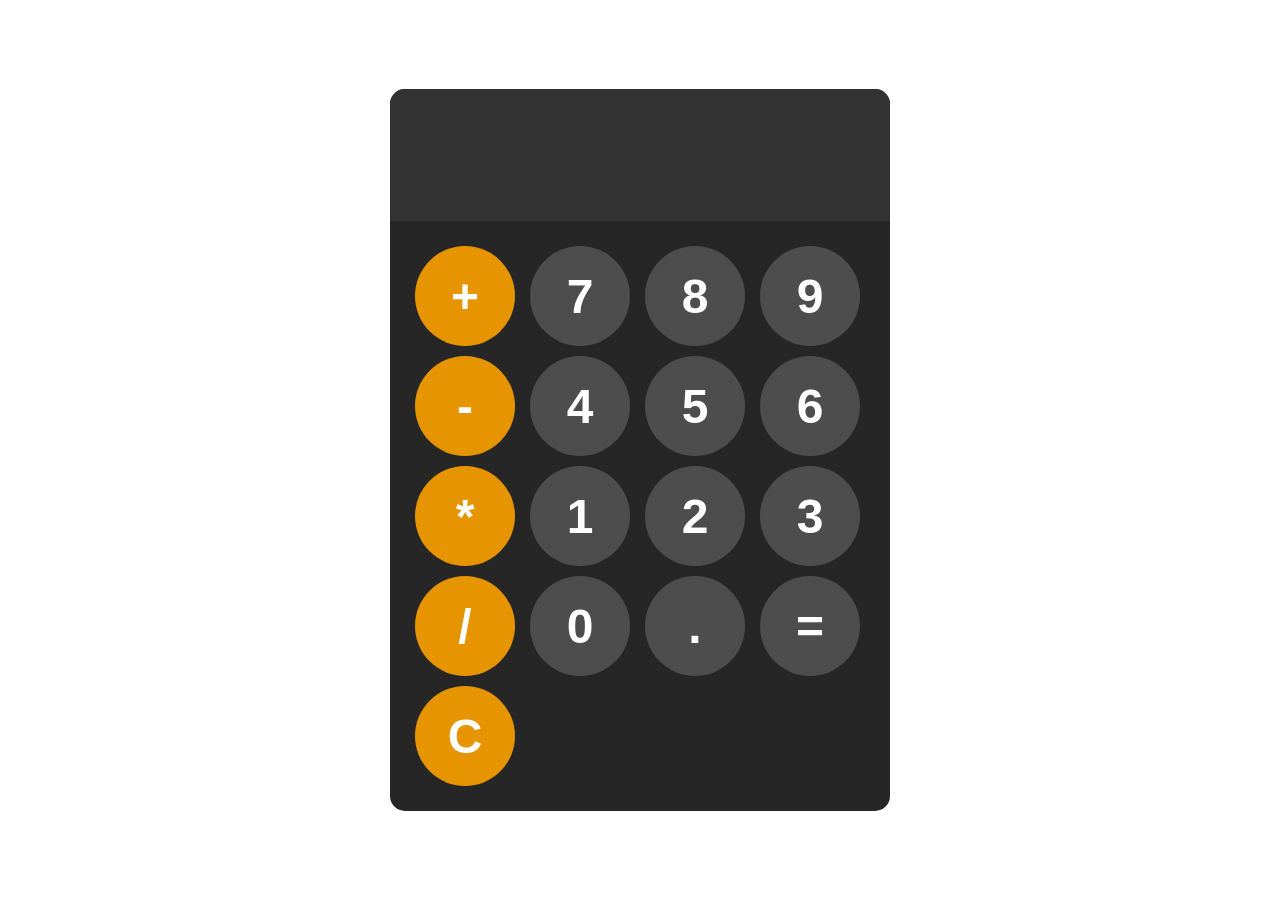
<file: calculator/index.html>
<!DOCTYPE html>
<html lang="en">
<head>
    <meta charset="UTF-8">
    <meta name="viewport" content="width=device-width, initial-scale=1.0">
    <title>Document</title>
    <link rel="Stylesheet" href="style.css">
</head>
<body>
    <div id="calculator">
        <input id="display" readonly>
        <div id="Keys">
            <button onclick="appendtoDisplay('+')" class="operator-btn">+</button>
            <button onclick="appendtoDisplay('7')">7</button>
            <button onclick="appendtoDisplay('8')">8</button>
            <button onclick="appendtoDisplay('9')">9</button>
            <button onclick="appendtoDisplay('-')" class="operator-btn">-</button>
            <button onclick="appendtoDisplay('4')">4</button>
            <button onclick="appendtoDisplay('5')">5</button>
            <button onclick="appendtoDisplay('6')">6</button>
            <button onclick="appendtoDisplay('*')" class="operator-btn">*</button>
            <button onclick="appendtoDisplay('1')">1</button>
            <button onclick="appendtoDisplay('2')">2</button>
            <button onclick="appendtoDisplay('3')">3</button>
            <button onclick="appendtoDisplay('/')" class="operator-btn">/</button>
            <button onclick="appendtoDisplay('0')">0</button>
            <button onclick="appendtoDisplay('.')">.</button>
            <button onclick="calculate()">=</button>
            <button onclick="clearDisplay()" class="operator-btn">C</button>
        </div>
    </div>
    <script src="index.js"></Script>
</body>
</html>
</file>
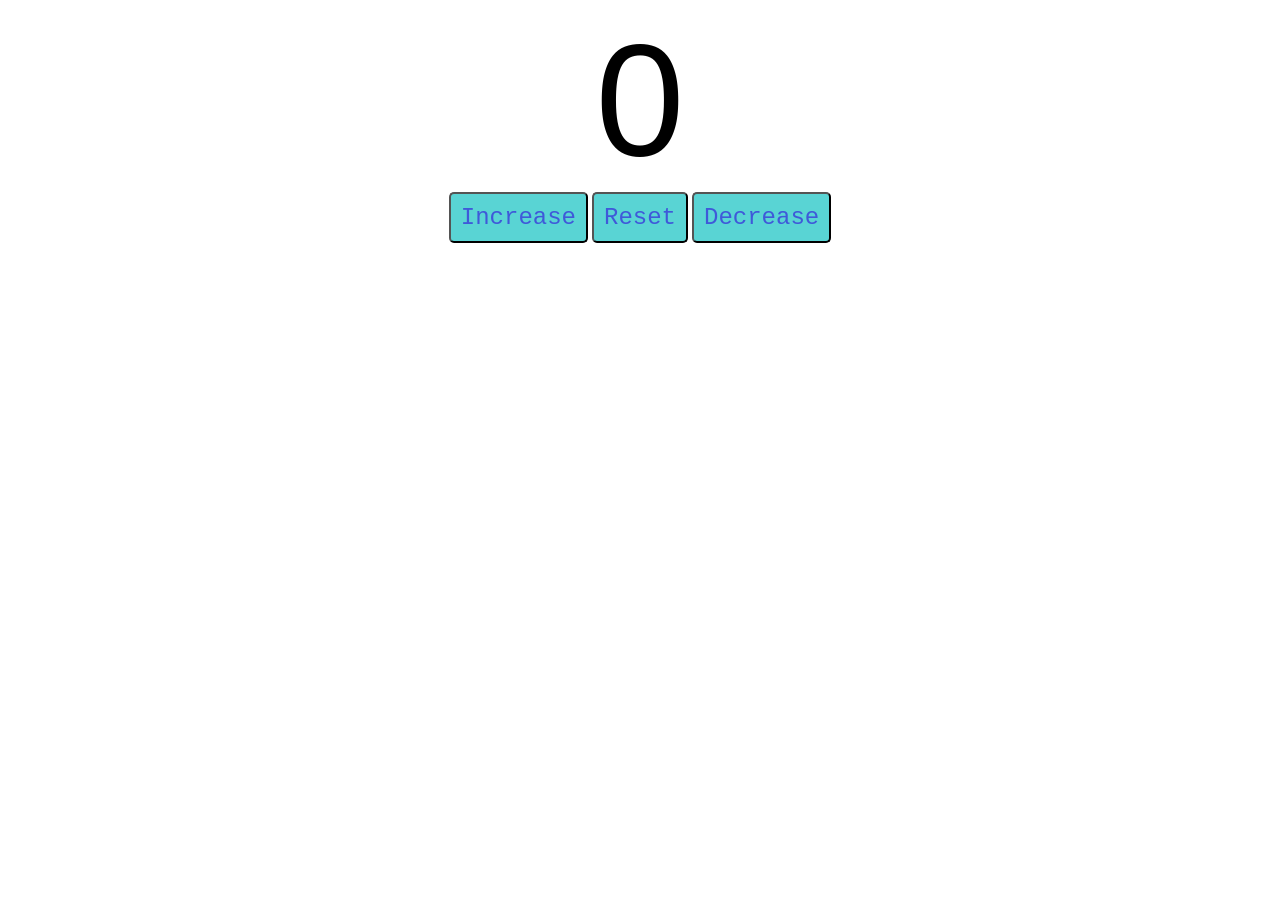
<file: counter/index.html>
<!DOCTYPE html>
<html lang="en">
<head>
    <meta charset="UTF-8">
    <meta name="viewport" content="width=device-width, initial-scale=1.0">
    <title>Document</title>
    <link rel="Stylesheet" href="style.css">
</head>
<body>
    <label id="cnt">0</label>
    <div id="btncontainer">
        <button id="IncBtn" class="buttons">Increase</button>
        <button id="Reset" class="buttons">Reset</button>
        <button id="DecBtn" class="buttons">Decrease</button>
    </div>
    <script src="index.js"></script>
</body>
</html>
</file>
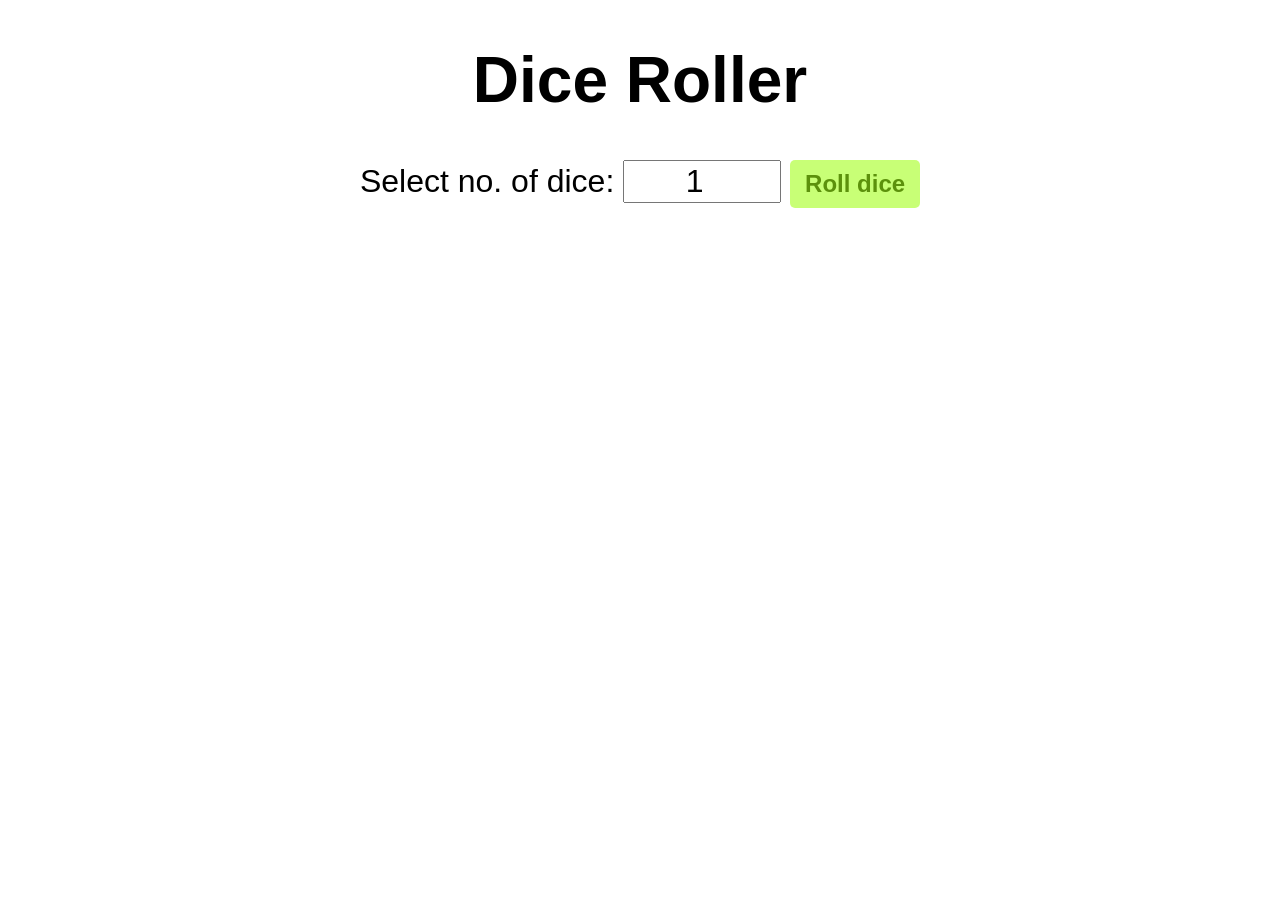
<file: dice_roller/index.html>
<!DOCTYPE html>
<html lang="en">
<head>
    <meta charset="UTF-8">
    <meta name="viewport" content="width=device-width, initial-scale=1.0">
    <title>Document</title>
    <link rel="Stylesheet" href="style.css">
</head>
<body>
    <div id="Container">
        <h1>Dice Roller</h1>
        <label>Select no. of dice: </label>
        <input type="number" id="num" value="1" min="1">
        <button onclick="rollDice()">Roll dice</button>
        <div id="diceResult"></div>
        <div id="diceImgs"></div>
    </div>
    <script src="index.js"></script>
</body>
</html>
</file>
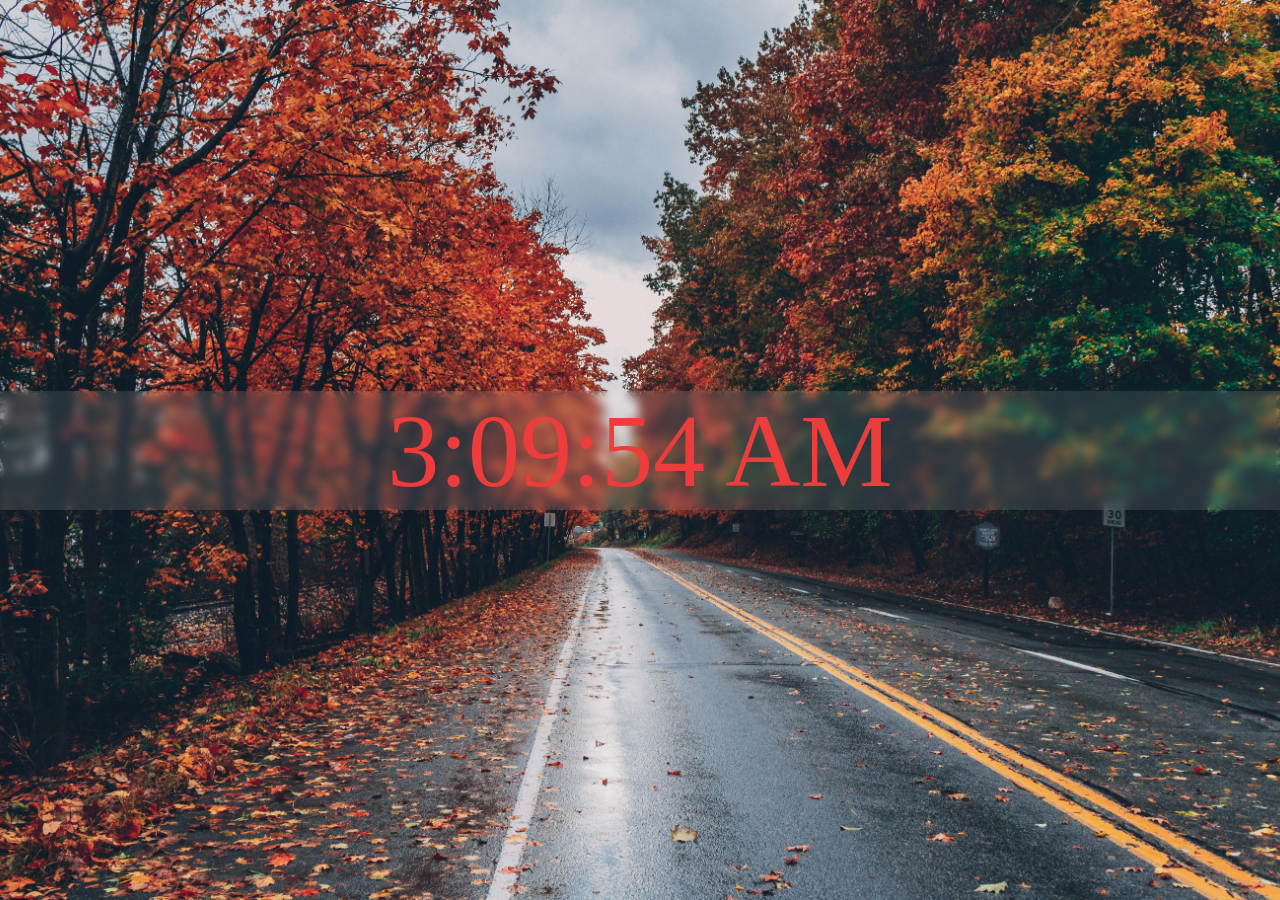
<file: digital_clock/index.html>
<!DOCTYPE html>
<html lang="en">
<head>
    <meta charset="UTF-8">
    <meta name="viewport" content="width=device-width, initial-scale=1.0">
    <title>Document</title>
    <link rel="Stylesheet" href="style.css">
</head>
<body>
    <div id="ClockContainer">
        <div id="clock">
            00:00:00
        </div>
    </div>
    <script src="index.js"></script>
</body>
</html>
</file>
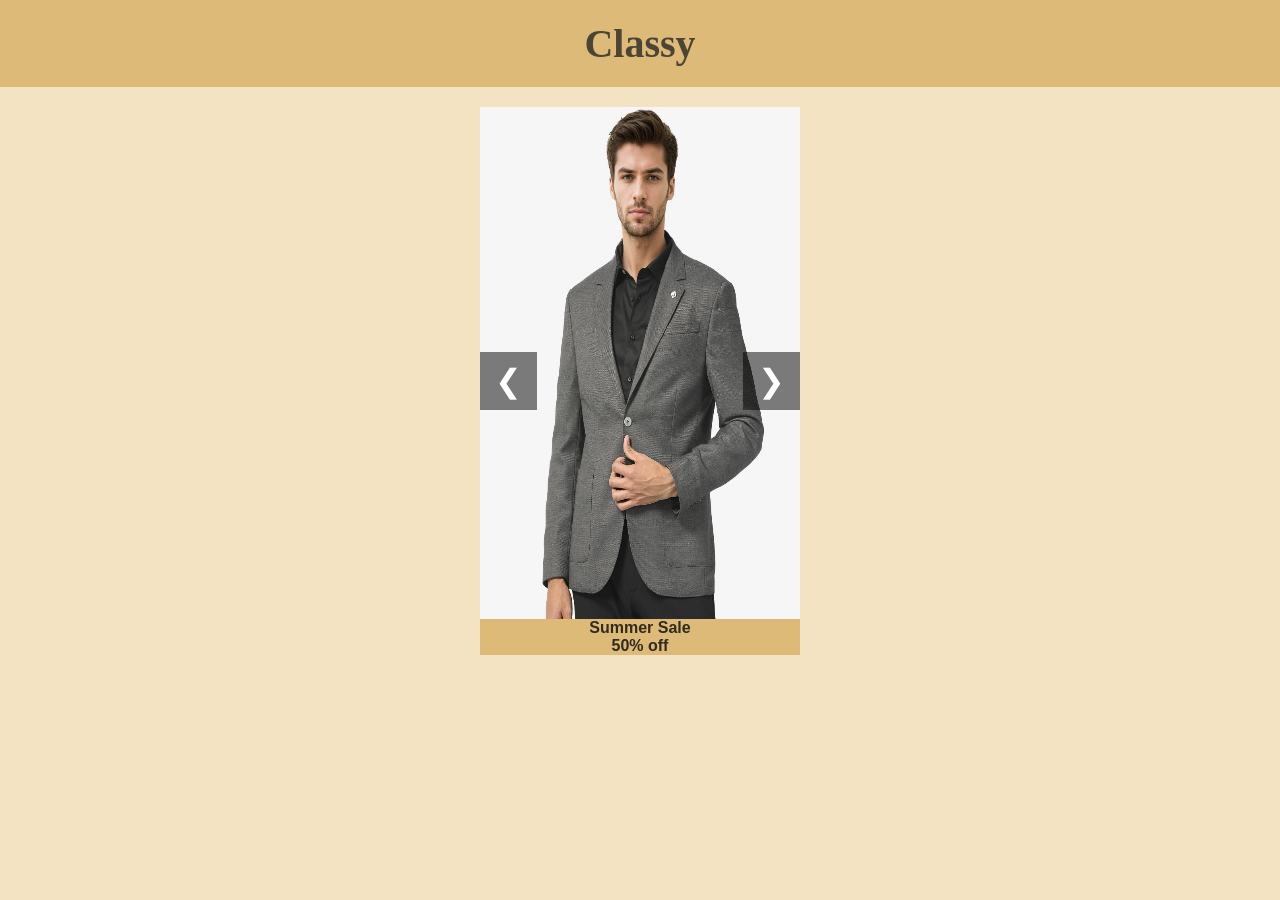
<file: image_slider/index.html>
<!DOCTYPE html>
<html lang="en">
<head>
    <meta charset="UTF-8">
    <meta name="viewport" content="width=device-width, initial-scale=1.0">
    <title>Image_Slider</title>
    <link rel="Stylesheet" href="style.css">
</head>
<body>
    <div class="banner">
        Classy
    </div>
    <div class="slider">
        <div class="slides">
            <img class="slide" src="blazers/blazer1.jpg" alt="Blazer #1" height="512px">
            <img class="slide" src="blazers/blazer2.jpg" alt="Blazer #2" height="512px">
            <img class="slide" src="blazers/blazer3.jpg" alt="Blazer #3" height="512px">
        </div>
        <div>
        <div>
        <button class="prev" onclick="prevSlide()">&#10094</button>
        <button class="next" onclick="nextSlide()">&#10095</button>
        <script src="index.js"></script>
    </div>
    <div class="sale">
        Summer Sale<br>50% off
    </div>
</body>
</html>
</file>
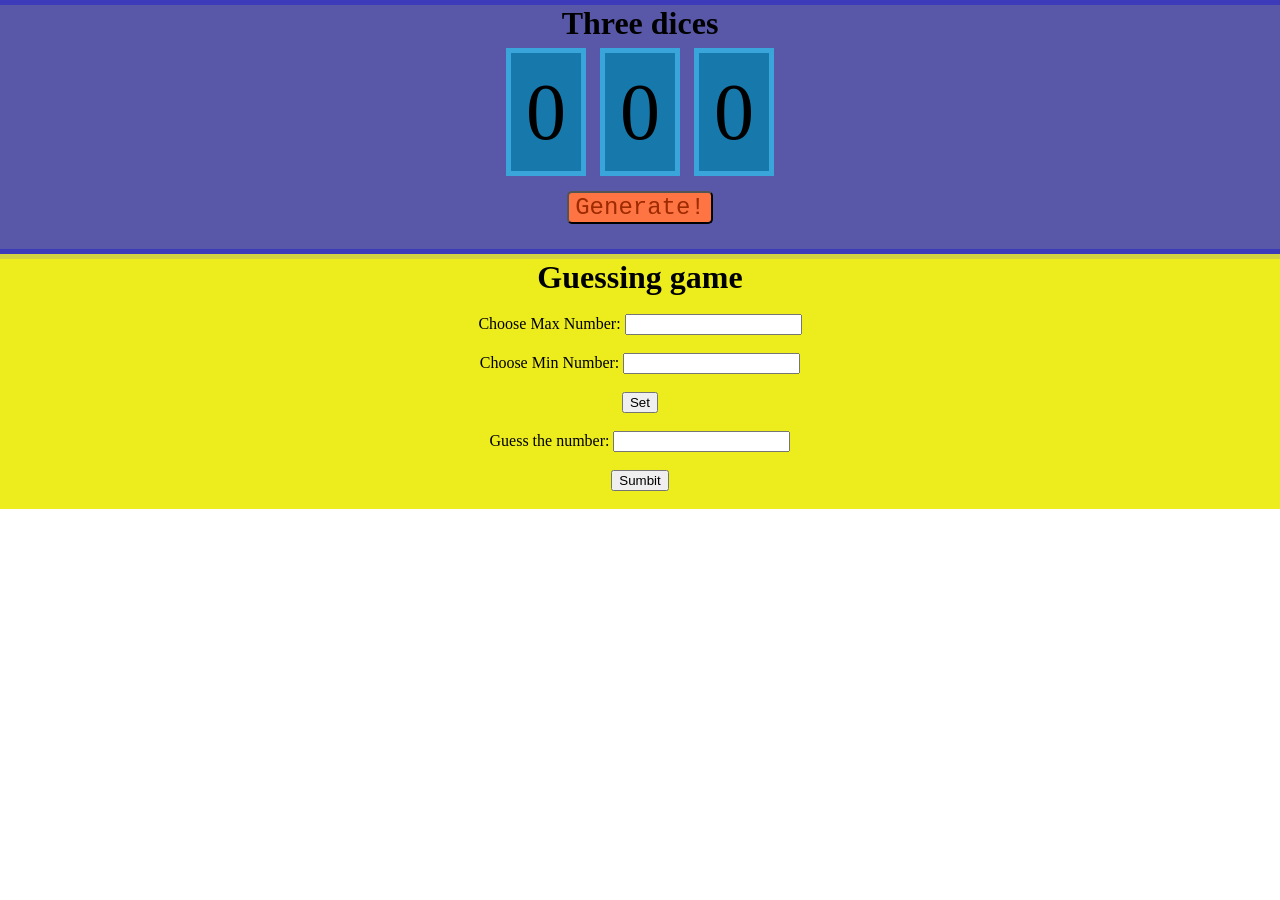
<file: rangen/index.html>
<!DOCTYPE html>
<html lang="en">
<head>
    <meta charset="UTF-8">
    <meta name="viewport" content="width=device-width, initial-scale=1.0">
    <title>Random Generator</title>
    <link rel="Stylesheet" href="style.css">
</head>
<body>
    <div id="dicebox">
    <h1>Three dices</h1>
    <div id="LabelContainer">
        <label id="Label" class="Label">0</label>
        <label id="Label1" class="Label">0</label>
        <label id="Label2" class="Label">0</label>
    </div><br>
    <button id="btn">Generate!</button>
    </div>

    <div id="Guessbox">
        <h1>Guessing game</h1><br>
        <div id="GuessContent">
            <label for="Max" class="">Choose Max Number:</label>
            <input type="text" id="Max">
            <br><br>

            <label for="Min">Choose Min Number:</label>
            <input type="text" id="Min">
            <br><br>
            
            <button id="Guessset">Set</button>
            <p id="setstatus"></p>
            <br>

            <label for="Guess">Guess the number: </label>
            <input type="text" id="Guess">
            <br><br>

            <button id="Guessstart">Sumbit</button><br><br>

            <h3 id="Guessstatus"></h3>
        </div>
    </div>
    
    <script src="index.js"></script>

</body>
</html>
</file>
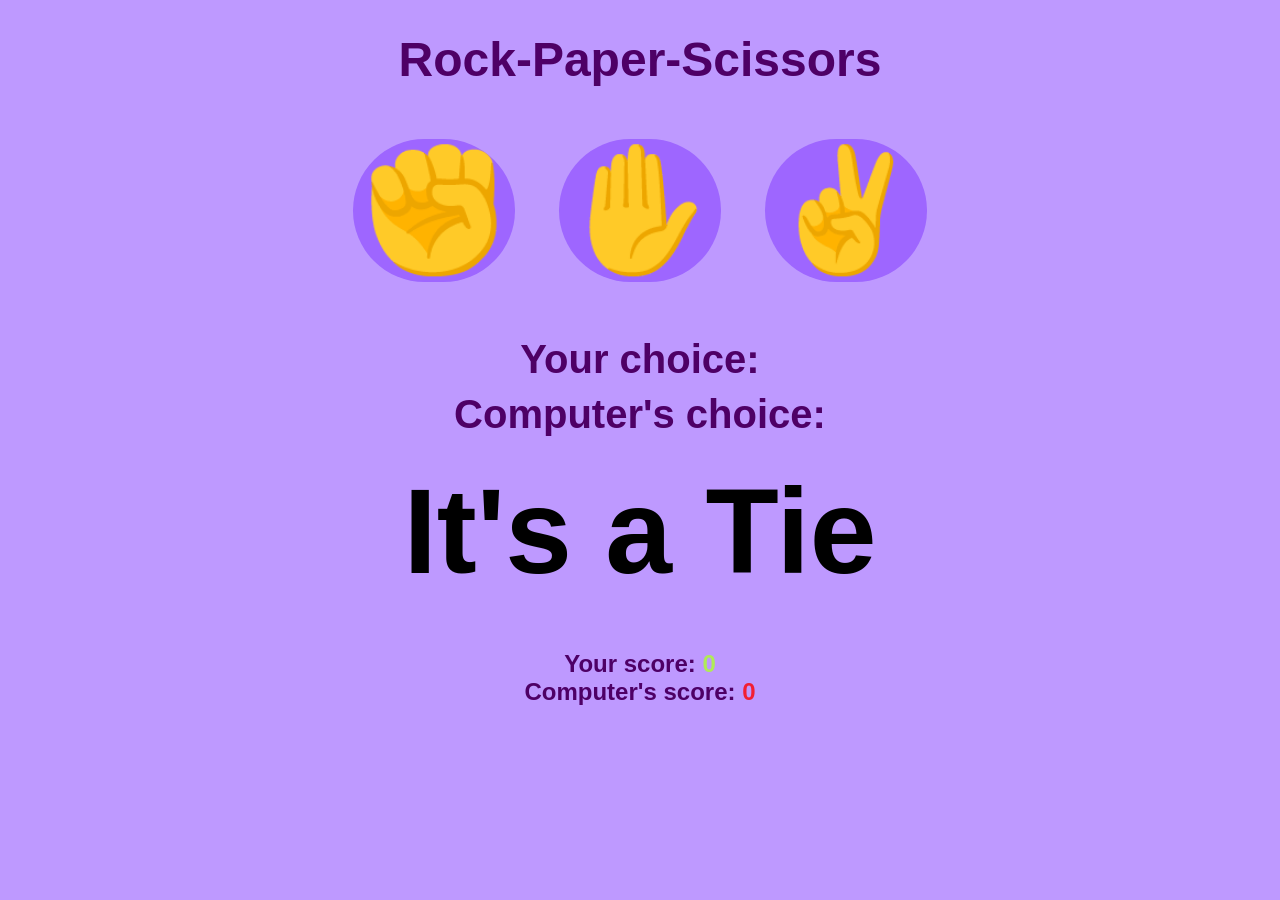
<file: rock_paper_scissors/index.html>
<!DOCTYPE html>
<html lang="en">
<head>
    <meta charset="UTF-8">
    <meta name="viewport" content="width=device-width, initial-scale=1.0">
    <title>Rock Paper Scissors</title>
    <link rel="Stylesheet" href="style.css">
</head>
<body>
    <h1>Rock-Paper-Scissors</h1>
    <div class="choices">
        <button onclick="playGame('rock')">✊</button>
        <button onclick="playGame('paper')">✋</button>
        <button onclick="playGame('scissors')">✌️</button>
    </div>
    <div id="playerDisplay">Your choice: </div>
    <div id="computerDisplay">Computer's choice: </div>
    <div id="resultDisplay">It's a Tie</div>
    <div class="scoreDisplay">
        Your score: 
        <span id="play_scoreDisplay">0</span><br>
        Computer's score: 
        <span id="comp_scoreDisplay">0</span>
    </div>
    <script src="index.js"></script>
</body>
</html>
</file>
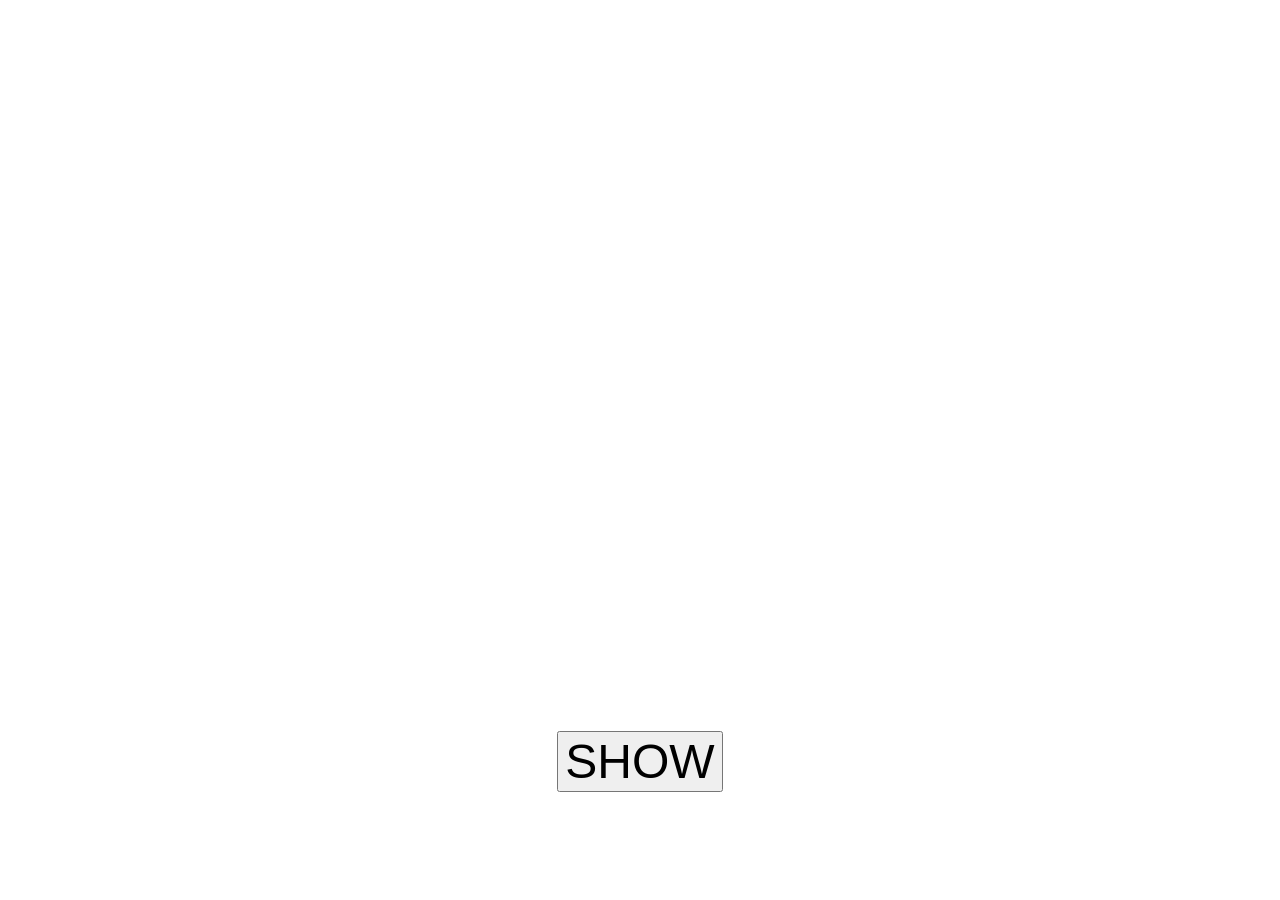
<file: show_or_hide_img/index.html>
<!DOCTYPE html>
<html lang="en">
<head>
    <meta charset="UTF-8">
    <meta name="viewport" content="width=device-width, initial-scale=1.0">
    <title>Scary</title>
    <link rel="Stylesheet" href="style.css">
</head>
<body>
    <img src="ghost.jpg" id="ghost" width="700px" style="visibility: hidden;"><br>
    <button id="my_butt">SHOW</button>
    <script src="index.js"></script>
</body>
</html>
</file>
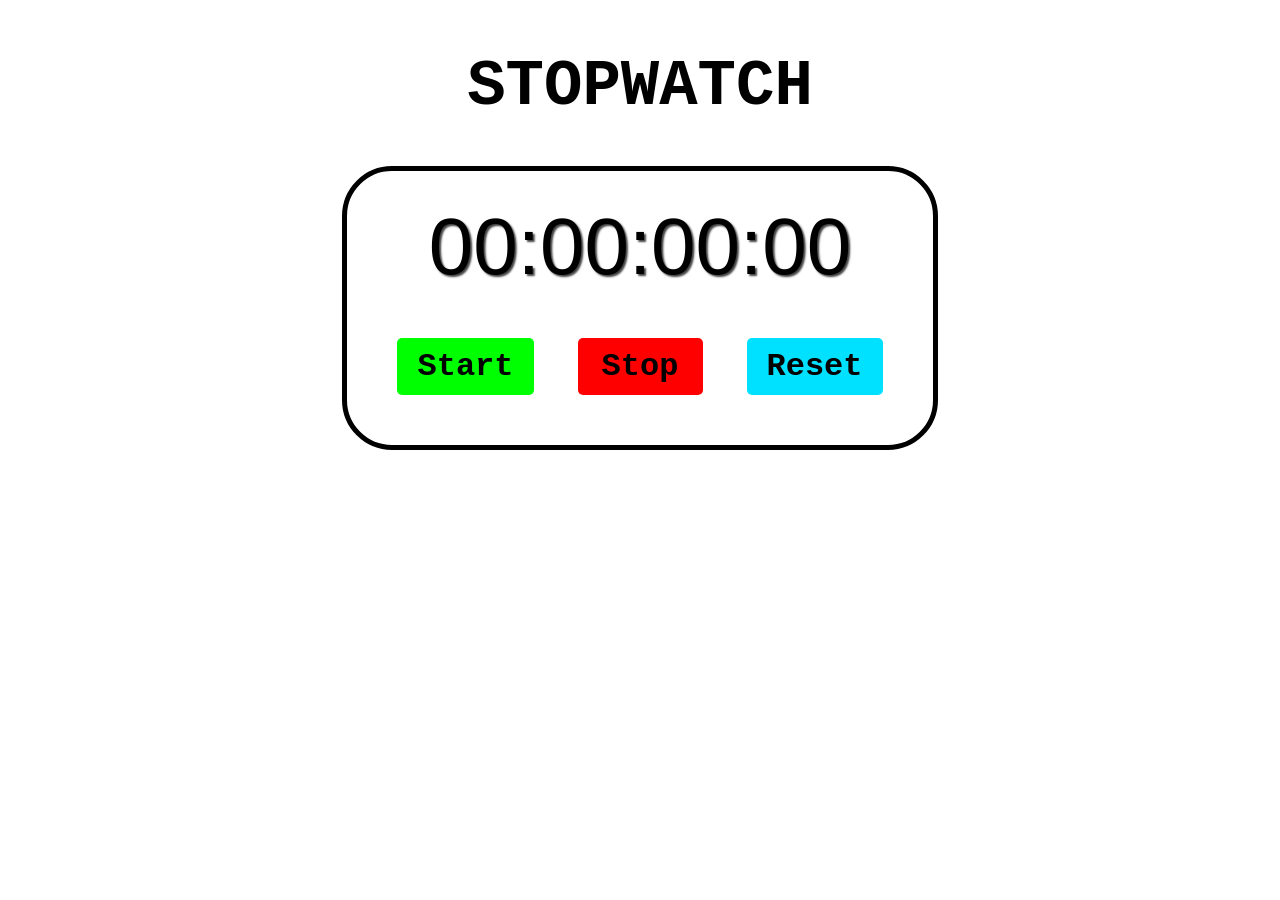
<file: stopwatch/index.html>
<!DOCTYPE html>
<html lang="en">
<head>
    <meta charset="UTF-8">
    <meta name="viewport" content="width=device-width, initial-scale=1.0">
    <title>Document</title>
    <link rel="Stylesheet" href="style.css">
</head>
<body>
    <h1 id="Title">STOPWATCH</h1>
    <div id="container">
        <div id="display">
            00:00:00:00
        </div>
        <div id="controls">
            <button id="StrBtn" onclick="start()">Start</button>
            <button id="StopBtn" onclick="stop()">Stop</button>
            <button id="RsetBtn" onclick="reset()">Reset</button>
        </div>
    </div>
    <script src="index.js"></script>    
</body>
</html>
</file>
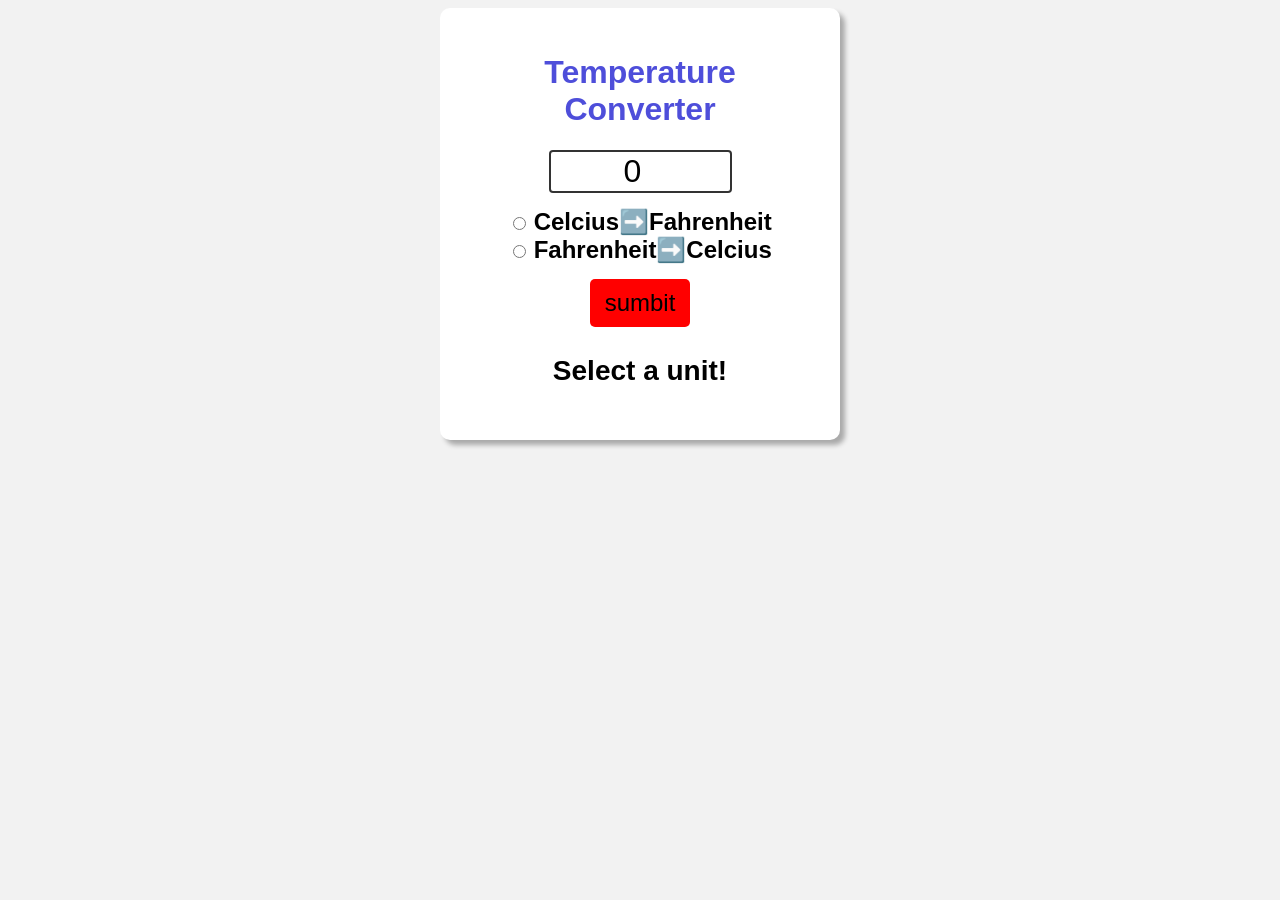
<file: temp_conv/index.html>
<!DOCTYPE html>
<html lang="en">
<head>
    <meta charset="UTF-8">
    <meta name="viewport" content="width=device-width, initial-scale=1.0">
    <title>Document</title>
    <link rel="stylesheet" href="style.css">
</head>
<body>
    <form>
        <h1>Temperature Converter</h1>
        <input type="number" id="temp" value="0"><br>

        <input type="radio" id="toFahrenheit" name="unit">
        <label for="toFahrenheit">Celcius➡️Fahrenheit</label><br>

        <input type="radio" id="toCelcius" name="unit">
        <label for="toCelcius">Fahrenheit➡️Celcius</label><br>

        <button type="button" onclick="convert()">sumbit</button>
        <p id="result">Select a unit!</p>

    </form>
    <script src="index.js"></script>
</body>
</html>
</file>
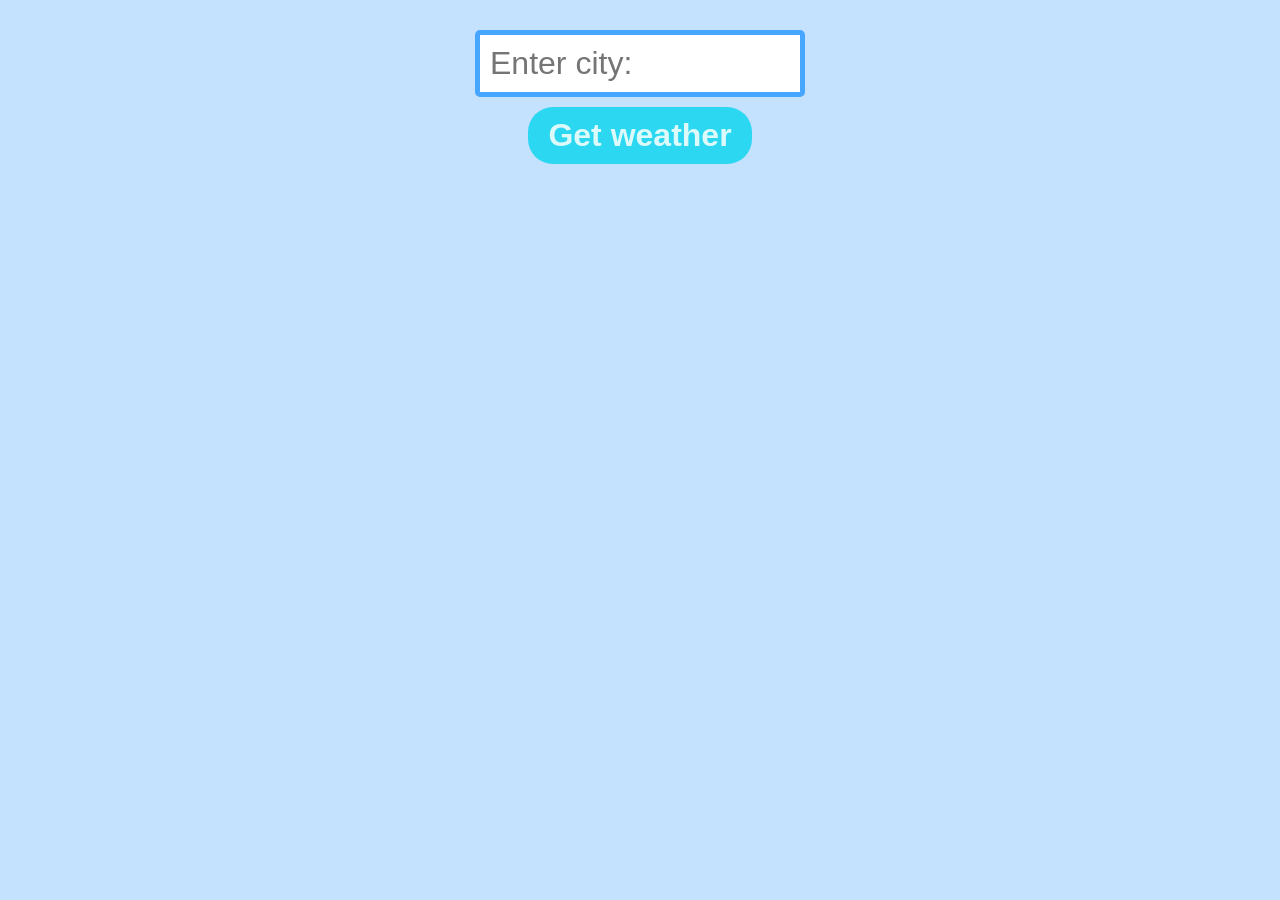
<file: weather_api/index.html>
<!DOCTYPE html>
<html lang="en">
<head>
    <meta charset="UTF-8">
    <meta name="viewport" content="width=device-width, initial-scale=1.0">
    <title>Weather_Api</title>
    <link rel="stylesheet" href="style.css">
</head>
<body>
    <form class="weatherForm">
        <input type="text" class="cityInput" placeholder="Enter city:"><br>
        <button type="submit">Get weather</button>
    </form>

    <div class="card" style="display: none">
    </div>

    <script src="index.js"></script>
</body>
</html>
</file>
<file: calculator/style.css>
body{
    margin: 0;
    display: flex;
    justify-content: center;
    height: 100vh;
    align-items: center;
}

#calculator{
    font-family: Arial, Helvetica, sans-serif;
    background-color: hsl(0, 0%, 15%);
    max-width: 500px;
    border-radius: 15px;
    overflow: hidden;
}

#display{
    width: 100%;
    padding: 20px;
    border: none;
    background-color: hsl(0, 0%, 20%);
    font-size: 5rem;
    text-align: left;
    color: white;
}

#Keys{
    display: grid;
    grid-template-columns: repeat(4, 1fr);
    gap: 10px;
    padding: 25px;
}

button{
    width: 100px;
    height: 100px;
    border-radius: 50px;
    border: none;
    background-color: hsl(0, 0%, 30%);
    font-size: 3rem;
    font-weight: bold;
    color: white;
    cursor: pointer;
}

button:hover{
    background-color: hsl(0, 0%, 40%);
}
button:active{
    background-color: hsl(0, 0%, 50%);
}
.operator-btn{
    background-color:  hsl(39, 100%, 45%);
}
.operator-btn:hover{
    background-color:  hsl(39, 100%, 55%);
}
.operator-btn:active{
    background-color:  hsl(39, 100%, 65%);
}
</file>
<file: counter/style.css>
#cnt{
    display: block;
    font-size: 10em;
    text-align: center;
    font-family: sans-serif;
}

#btncontainer{
    text-align: center;
}

.buttons{
    padding: 10px;
    border-radius: 5px;
    font-size: 1.5em;
    font-family: 'Courier New';
    color: hsl(230, 67%, 55%);
    background-color: hsl(180, 59%, 59%);
    transition: background-color 0.25s;
    cursor: pointer;
}

.buttons:hover{
    background-color: hsl(176, 90%, 73%);
}
</file>
<file: dice_roller/style.css>
#Container{
    font-family: Arial, Helvetica, sans-serif;
    text-align: center;
    font-size: 2rem;
    font-weight: bold;
}

label{
    font-size: 1em;
    font-weight: 500;
}

input{
    text-align: center;
    font-size: 2rem;
    width: 150px;
    font-weight: 500;
}

button{
    font-size: 1.5rem;
    background-color: hsla(84, 100%, 70%, 0.893);
    color: rgb(92, 145, 12);
    border-radius: 5px;
    border: none;
    font-weight: bold;
    cursor: pointer;
    padding: 10px 15px;
}

button:hover{
    background-color: hsla(84, 80%, 50%, 0.893);
}

button:active{
    background-color: hsla(84, 80%, 60%, 0.893);
}

#diceResult{
    font-size: 1.5em;
    font-weight: 500;
    margin: 25px;
}

#diceImgs img{
    width: 20%; 
    margin: 5px;
}
</file>
<file: digital_clock/style.css>
body{
    margin: 0;
    background-image: url(Background.jpg);
    background-position: center;
    background-repeat: no-repeat;
    background-attachment: fixed;
    background-size: cover;
}

#ClockContainer{
    display: flex;
    justify-content: center;
    height: 100vh;
    align-items: center;
}

#clock{
    font-family: 'Times New Roman', Times, serif, sans-serif;
    font-size: 6.5rem;
    font-style: bold;
    text-align: center;
    color: hsl(0, 82%, 58%);
    backdrop-filter: blur(5px);
    width: 100%;
    background-color: hsla(0, 0%, 100%, 0.1);
}
</file>
<file: image_slider/style.css>
*{
    margin: 0;
    padding: 0;
}

body{
    background-color: hsla(39, 71%, 77%, 0.601) ;
}

.slider{
    position: relative;
    width:25%;
    margin: auto;
    margin-top: 20px;
    overflow: hidden;
}
.slider img{
    width: 100%;
    display: none;
}

img.displaySlide{
    display: block;
    animation-name: fade;
    animation-duration: 1.5s;
}

.slider button{
    position: absolute;
    top: 50%;
    transform: translateY(-50%);
    font-size:  2rem;
    padding: 10px 15px;
    background-color: hsla(0, 0%, 0%, 0.5);
    color: white;
    border: none;
    cursor: pointer;
}

.prev{
    left:0;
}
.next{
    right: 0;
}

@keyframes fade {
    from{opacity: 0.5}
    to{opacity: 1}
}

.banner{
    box-sizing: border-box;
    background-color: hsl(39, 61%, 67%);
    width: 100%;
    padding: 20px;
    text-align: center;
    font-weight: bold;
    font-family:Brush Script MT;
    font-size: 2.5rem;
    color: hsla(43, 13%, 22%, 0.921);
}

.sale{
    padding: auto;
    display: flex;
    align-items: center;
    text-align: center;
    justify-content: center;
    background-color:  hsl(39, 61%, 67%);
    font-family: 'Berline Sans FB', 'Gill Sans MT', Calibri, 'Trebuchet MS', sans-serif;
    font-weight: bold;
    color: hsla(40, 21%, 11%, 0.921);
}
</file>
<file: rangen/style.css>
*{
    box-sizing: border-box;
    text-align: center;
    margin: 0;
}


.Label{
    padding:15px;
    margin: 5px;
    border: 5px solid hsl(200, 69%, 54%);
    background-color: hsl(200, 76%, 38%);
    font-family:'Times New Roman';
    font-size: 5em;
}

#LabelContainer{
    margin-top: 10px;
    padding: 15px;
}

#btn{
    color: hsl(16, 100%, 31%);
    background-color: hsl(16, 99%, 63%);
    border-radius: 5px;
    font-size: 1.5em;
    font-family: 'Courier New';
    cursor: pointer;
    transition: background-color 0.25s
}

#btn:hover{
    background-color: hsl(16, 100%, 69%);
}

#dicebox{ 
    border-top: 5px solid hsla(241, 52%, 48%, 0.999);
    border-bottom: 5px solid hsla(241, 52%, 48%, 0.999);
    background-color: hsla(241, 32%, 50%, 0.999);
    padding-bottom: 25px;
}

#Guessbox{
    border-top: 5px solid hsl(60, 62%, 54%);
    background-color: hsl(60, 85%, 52%);
    border-top: 5px solid hsl(60, 62%, 54%);
}
</file>
<file: rock_paper_scissors/style.css>
body{
    font-family: Arial, sans-serif;
    font-weight: bold;
    margin: 0;
    display: flex;
    flex-direction: column;
    align-items: center;
    background-color: hsl(262, 100%, 80%);
}

h1{
    font-size: 3rem;
    color: hsl(286, 100%, 20%);
}

.choices{
    margin-bottom: 30px;
}

.choices button{
    font-size: 7.5rem;
    border: none;
    border-radius: 250px;
    margin: 20px;
    background-color:  hsl(262, 100%, 70%);
    cursor: pointer;
    transition: background-color 0.5s ease;
}

.choices button:hover{
    background-color:  hsl(262, 100%, 60%);
}

#playerDisplay, #computerDisplay{
    color: hsl(286, 100%, 20%);
    font-size: 2.5rem;
    margin: 5px;
}

#resultDisplay{
    font-size: 7.5rem;
    margin-top: 20px;
}

.scoreDisplay{
    color: hsl(286, 100%, 20%);
    font-size: 1.5rem;
    text-align: center;
    margin-top: 50px;
}

.greenDisplay,#play_scoreDisplay{
    color: hsla(84, 100%, 59%, 0.8);
}

.redDisplay,#comp_scoreDisplay{
    color: hsla(0, 100%, 50%, 0.8);
}
</file>
<file: show_or_hide_img/style.css>
body{
    display: flex;
    flex-direction: column;
    justify-content: center;
    align-items: center;
}

button{
    font-size: 3rem;
    margin: 5px;
}
</file>
<file: stopwatch/style.css>
body{
    display: flex;
    flex-direction: column;
    align-items: center;
}
#Title{
    font-family: 'Courier New', Courier, monospace;
    font-size: 4rem;
    font-style: bold;
}
#container{
    display: flex;
    flex-direction: column;
    align-items: center;
    border: 5px solid black;
    border-radius: 50px;
    padding: 30px;
}
#display{
    font-family: Verdana, Geneva, Tahoma, sans-serif;
    font-size: 5rem;
    font-style: bold;
    text-shadow: 2px 2px 2px hsla(0, 0%, 0%, 0.75);
    margin-bottom: 25px;
}
#controls button{
    font-family: 'Courier New', Courier, monospace;
    border: none;
    border-radius: 5px;
    padding: 10px 20px;
    font-size: 2rem;
    margin: 20px;
    min-width: 125px;
    font-weight: bold;
    cursor: pointer;
    color: black; /*For text in button*/
    transition: background-color 0.5s ease;
}
#StrBtn{
    background-color: hsl(120, 100%, 50%);
}
#StrBtn:hover{
    background-color: hsl(120, 100%, 40%);
}
#StopBtn{
    background-color: hsl(0, 100%, 50%);
}
#StopBtn:hover{
    background-color: hsl(0, 100%, 40%);
}
#RsetBtn{
    background-color: hsl(187, 100%, 50%);
}
#RsetBtn:hover{
    background-color: hsl(187, 100%, 40%);
}
</file>
<file: temp_conv/style.css>
body{
    font-family: Arial, Helvetica, sans-serif;
    background-color: hsl(0, 0%, 95%);
}

h1{
    color: hsl(240, 65%, 58%);
}

form{
    background-color: white;
    text-align: center;
    max-width: 350px;
    margin: auto;
    padding: 25px;
    border-radius: 10px;
    box-shadow: 5px 5px 5px hsla(0, 0%, 0%, 0.3);
}

#temp{
    width: 50%;
    text-align: center;
    font-size: 2em;
    border: 2px solid hsla(0, 0%, 0%, 0.8);
    border-radius: 4px;
    margin-bottom: 15px
}

label{
    font-size: 1.5em;
    font-weight: bold;
}

button{
    margin-top: 15px;
    background-color: hsl(0, 100%, 50%);
    font-size: 1.5em;
    border: none;
    padding: 10px 15px;
    border-radius: 5px;
    cursor: pointer;
}

button:hover{
    background-color:  hsla(0, 100%, 50%, 0.750);
}

#result{
    font-size: 1.75em;
    font-weight: bold;
}
</file>
<file: weather_api/style.css>
body{
    margin: 0px;
    display: flex;
    flex-direction: column;
    align-items: center;
    font-family:'Gill Sans', 'Gill Sans MT', Calibri, 'Trebuchet MS', sans-serif;
    background-color: hsl(209, 93%, 88%);
}
.weatherForm{
    margin: 20px;
    text-align: center;
}
.cityInput{
    border: 5px solid hsl(209, 100%, 64%);
    border-radius: 5px;
    font-size: 2rem;
    padding: 10px;
    margin: 10px;
    width: 300px;
}
button[type="submit"]{
    padding: 10px 20px;
    font-weight: bold;
    font-size: 2rem;
    background-color: hsl(188, 88%, 56%);
    border: none;
    border-radius: 25px;
    cursor: pointer;
    color: hsl(178, 76%, 92%);
}

button[type="submit"]:hover{
    background-color: hsl(188, 88%, 66%);
}
.card{
    background: linear-gradient(45deg, hsl(195, 100%, 50%), hsl(60, 100%, 50%));
    padding: 50px;
    box-shadow: 2px 2px 5px hsl(209, 93%, 50%);
    border-radius: 20px;
    min-width: 300px;
    display: flex;
    flex-direction: column;
    align-items: center;
}
h1{
    font-size:  3.5rem;
    margin-top: 0;
    margin-bottom: 25px;
}
p{
    font-size: 1.5rem;
    margin: 5px 0;
}
.cityDisplay,.tempDisplay{
    font-size: 3.5rem;
    font-weight: bold;
    color:hsl(189, 78%, 45%);
    margin-bottom: 25px;
}
.humidityDisplay{
    font-weight: bold;
    margin-bottom: 25px;
}
.descDisplay{
    font-style: italic;
    font-weight: bold;
    font-size: 2em;
}
.weatherEmoji{
    margin: 0;
    font-size: 7.5rem;
}
.errorDisplay{
    font-size: 2.5rem;
    font-weight: bold;
    color: black;
}
</file>
